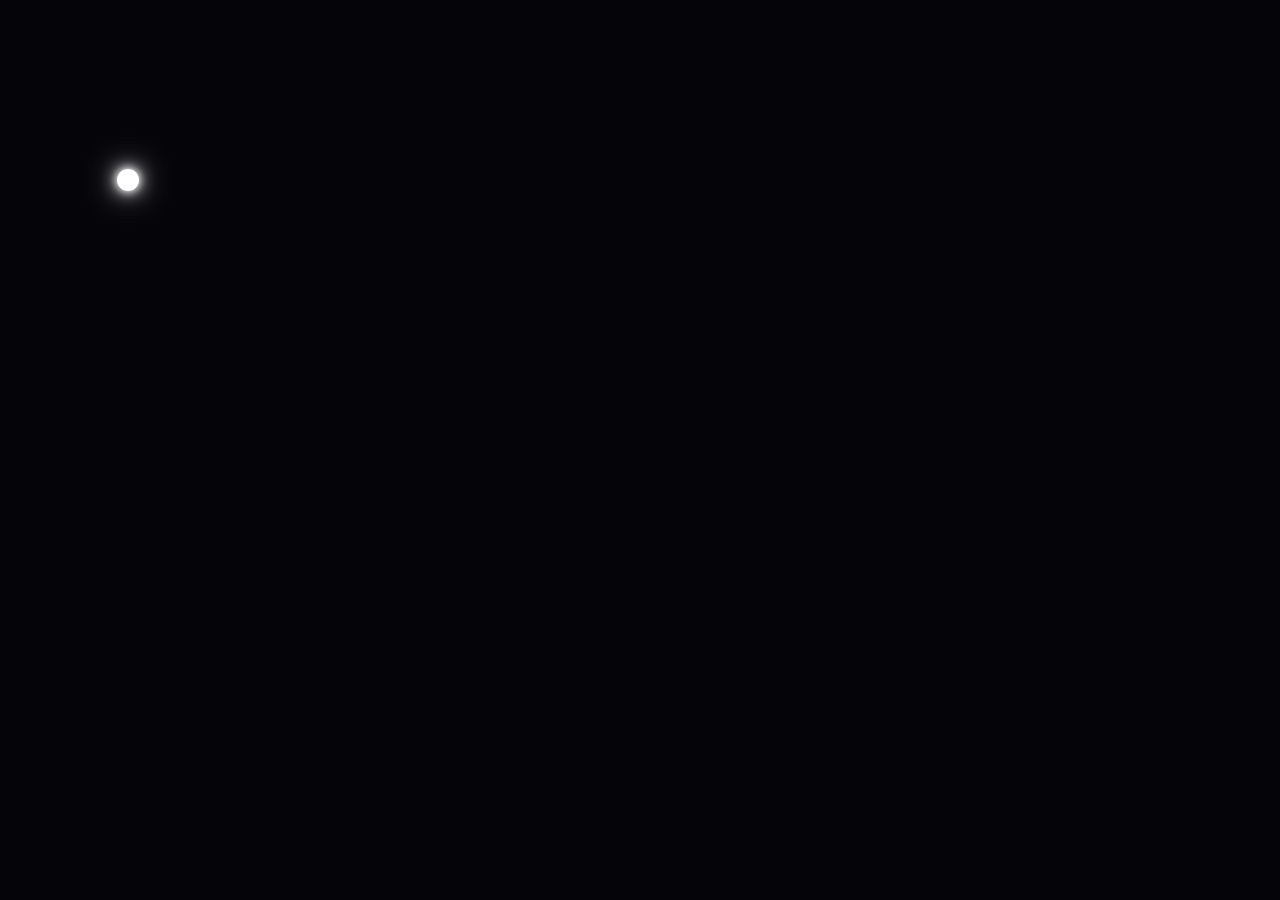
<file: index2.html>
<!DOCTYPE html>
<html lang="en">
<head>
    <meta charset="UTF-8">

    <meta name="viewport"
          content="width=device-width, initial-scale=1.0">

    <title>Light It Up ✨</title>

    <style>

* {
    box-sizing: border-box;
}

body {
    margin: 0;
    background: #050509;
    overflow: hidden;
}

#game {
    width: 100vw;
    height: 100vh;
    position: relative;
}


.star {
    position: absolute;

    width: 22px;
    height: 22px;

    transform: translate(-50%, -50%);

    border-radius: 50%;

    background: white;

    box-shadow:
        0 0 8px white,
        0 0 18px white,
        0 0 35px rgba(255, 255, 255, 0.8);

    cursor: pointer;
}








      
    </style>
</head>

<body>

    <div id="game">

    </div>

    <script>

const stars = [
    { x: 10, y: 20 },
    { x: 30, y: 40 },
    { x: 70, y: 30 },
    { x: 50, y: 60 }
];


function createStar(star) {

    const element = document.createElement("div");

    element.classList.add("star");

    element.style.left = star.x + "%";

    element.style.top = star.y + "%";

    document
        .getElementById("game")
        .appendChild(element);
}

createStar(stars[0]);











      
    </script>

</body>
</html>
</file>
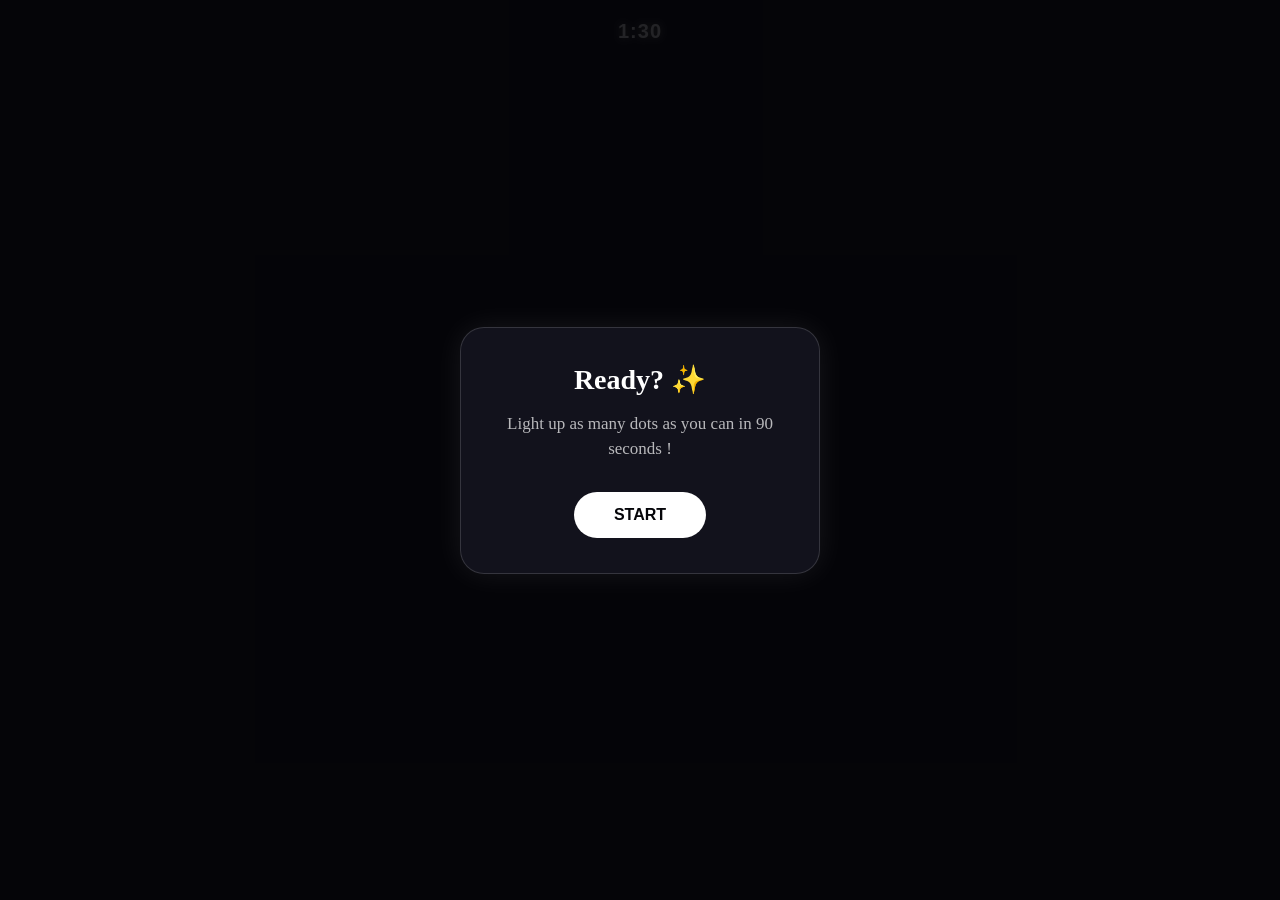
<file: light-it-up.html>
<!DOCTYPE html>
<html lang="en">
<head>
    <meta charset="UTF-8">

    <meta name="viewport"
          content="width=device-width, initial-scale=1.0">

    <title>Light It Up ✨</title>

    <style>

* {
    box-sizing: border-box;
}

body {
    margin: 0;
    background: #050509;
    overflow: hidden;
    width: 100vw;
    height: 100dvh;
    touch-action: manipulation;
}
#game {
    width: 100vw;
    height: 100dvh;
    position: relative;
    overflow: hidden;
    touch-action: manipulation;

}


.star {
    position: absolute;

    width: 14px;
    height: 14px;

    transform: translate(-50%, -50%);

    border-radius: 50%;

    /* النقطة قبل الضغط */
    background: rgba(255, 255, 255, 0.25);

    box-shadow:
        0 0 4px rgba(255, 255, 255, 0.2);

    cursor: pointer;
}


/* بعد الضغط تصبح مضيئة */
.star.lit {
    background: white;

    box-shadow:
        0 0 8px white,
        0 0 18px white,
        0 0 35px rgba(255, 255, 255, 0.8);

    pointer-events: none;
}





#popup {
    position: fixed;
    inset: 0;

    display: flex;
    align-items: center;
    justify-content: center;

    background: rgba(5, 5, 9, 0.88);

    z-index: 100;
}


.popup-box {
    width: 85%;
    max-width: 360px;

    padding: 35px 25px;

    text-align: center;

    background: rgba(20, 20, 30, 0.95);

    border: 1px solid rgba(255, 255, 255, 0.15);

    border-radius: 24px;

    box-shadow:
        0 0 30px rgba(255, 255, 255, 0.08);
}


.popup-box h1 {
    margin: 0 0 15px;

    color: white;

    font-size: 28px;
}


.popup-box p {
    margin: 0 0 30px;

    color: rgba(255, 255, 255, 0.7);

    font-size: 17px;

    line-height: 1.5;
}


#startButton {
    border: none;

    padding: 14px 40px;

    border-radius: 30px;

    background: white;

    color: #050509;

    font-size: 16px;

    font-weight: bold;

    cursor: pointer;
}

#timer {
    position: fixed;

    top: 20px;
    left: 50%;

    transform: translateX(-50%);

    color: white;

    font-size: 20px;
    font-weight: bold;

    font-family: Arial, sans-serif;

    letter-spacing: 1px;

    z-index: 50;

    text-shadow:
        0 0 8px rgba(255, 255, 255, 0.6);
}

    </style>
</head>

<body>
<audio id="finalMusic" src="music2.mp3"></audio>
    <div id="game">
<div id="timer">1:30</div>
    </div>

<div id="popup">

    <div class="popup-box">

        <h1>Ready? ✨</h1>

        <p>
            Light up as many dots as you can in 90 seconds !
        </p>

        <button id="startButton">
            START
        </button>

    </div>

</div>




    
 <script>

const stars = [

    // I
    { x: 50, y: 17 },
    { x: 50, y: 21 },
    { x: 50, y: 25 },

    // M
    { x: 15, y: 37 },
    { x: 15, y: 41 },
    { x: 15, y: 45 },
    { x: 15, y: 49 },
    { x: 15, y: 53 },
    { x: 19, y: 39 },
    { x: 23, y: 42 },
    { x: 27, y: 39 },
    { x: 31, y: 37 },
    { x: 31, y: 41 },
    { x: 31, y: 45 },
    { x: 31, y: 49 },
    { x: 31, y: 53 },

    // I
    { x: 44, y: 37 },
    { x: 44, y: 41 },
    { x: 44, y: 45 },
    { x: 44, y: 49 },
    { x: 44, y: 53 },

    // S
    { x: 57, y: 37 },
    { x: 61, y: 37 },
    { x: 65, y: 37 },
    { x: 55, y: 40 },
    { x: 57, y: 44 },
    { x: 61, y: 44 },
    { x: 65, y: 47 },
    { x: 65, y: 50 },
    { x: 55, y: 53 },
    { x: 59, y: 53 },
    { x: 63, y: 53 },

    // S
    { x: 79, y: 37 },
    { x: 83, y: 37 },
    { x: 87, y: 37 },
    { x: 76, y: 40 },
    { x: 79, y: 44 },
    { x: 83, y: 44 },
    { x: 87, y: 47 },
    { x: 87, y: 50 },
    { x: 76, y: 53 },
    { x: 80, y: 53 },
    { x: 84, y: 53 },

    // Y
    { x: 21, y: 66 },
    { x: 36, y: 66 },
    { x: 25, y: 69 },
    { x: 32, y: 69 },
    { x: 28, y: 72 },
    { x: 28, y: 76 },
    { x: 28, y: 80 },

    // O
    { x: 48, y: 66 },
    { x: 53, y: 66 },
    { x: 44, y: 69 },
    { x: 57, y: 69 },
    { x: 44, y: 73 },
    { x: 57, y: 73 },
    { x: 44, y: 77 },
    { x: 57, y: 77 },
    { x: 48, y: 80 },
    { x: 53, y: 80 },

    // U
    { x: 67, y: 66 },
    { x: 80, y: 66 },
    { x: 67, y: 70 },
    { x: 80, y: 70 },
    { x: 67, y: 74 },
    { x: 80, y: 74 },
    { x: 67, y: 78 },
    { x: 80, y: 78 },
    { x: 71, y: 80 },
    { x: 75, y: 80 },
    { x: 78, y: 80 }

];


// خلط النقاط عشوائياً
const shuffledStars = [...stars];

for (let i = shuffledStars.length - 1; i > 0; i--) {

    const j = Math.floor(Math.random() * (i + 1));

    [shuffledStars[i], shuffledStars[j]] =
    [shuffledStars[j], shuffledStars[i]];

}


// رقم النقطة الحالية
let currentStar = 0;


// إنشاء نقطة
function createStar(star) {

    const element = document.createElement("div");

    element.classList.add("star");

    element.style.left = star.x + "%";
    element.style.top = star.y + "%";


    // عند الضغط على النقطة
    element.addEventListener("click", function () {

    // إضاءة النقطة الحالية
    element.classList.add("lit");

    currentStar++;

    // إذا بقيت نقاط، أظهر التالية
    if (currentStar < shuffledStars.length) {

        createStar(shuffledStars[currentStar]);

    } 
    
    // إذا كانت هذه آخر نقطة
    else {

        const music = document.getElementById("finalMusic");

        music.play();

    }

});

    document
        .getElementById("game")
        .appendChild(element);

}
let timeLeft = 90;

let timerInterval;

function startTimer() {

    timerInterval = setInterval(function () {

        timeLeft--;

        const minutes = Math.floor(timeLeft / 60);

        const seconds = timeLeft % 60;

        document.getElementById("timer").textContent =
            minutes + ":" + String(seconds).padStart(2, "0");

        if (timeLeft <= 0) {

            clearInterval(timerInterval);

        }

    }, 1000);

}

// زر START
document
    .getElementById("startButton")
    .addEventListener("click", function () {

        // إخفاء النافذة
        document
            .getElementById("popup")
            .style.display = "none";

        // بدء العداد
        startTimer();

        // بدء اللعبة
        createStar(shuffledStars[0]);

    });
</script>


</body>
</html>
</file>
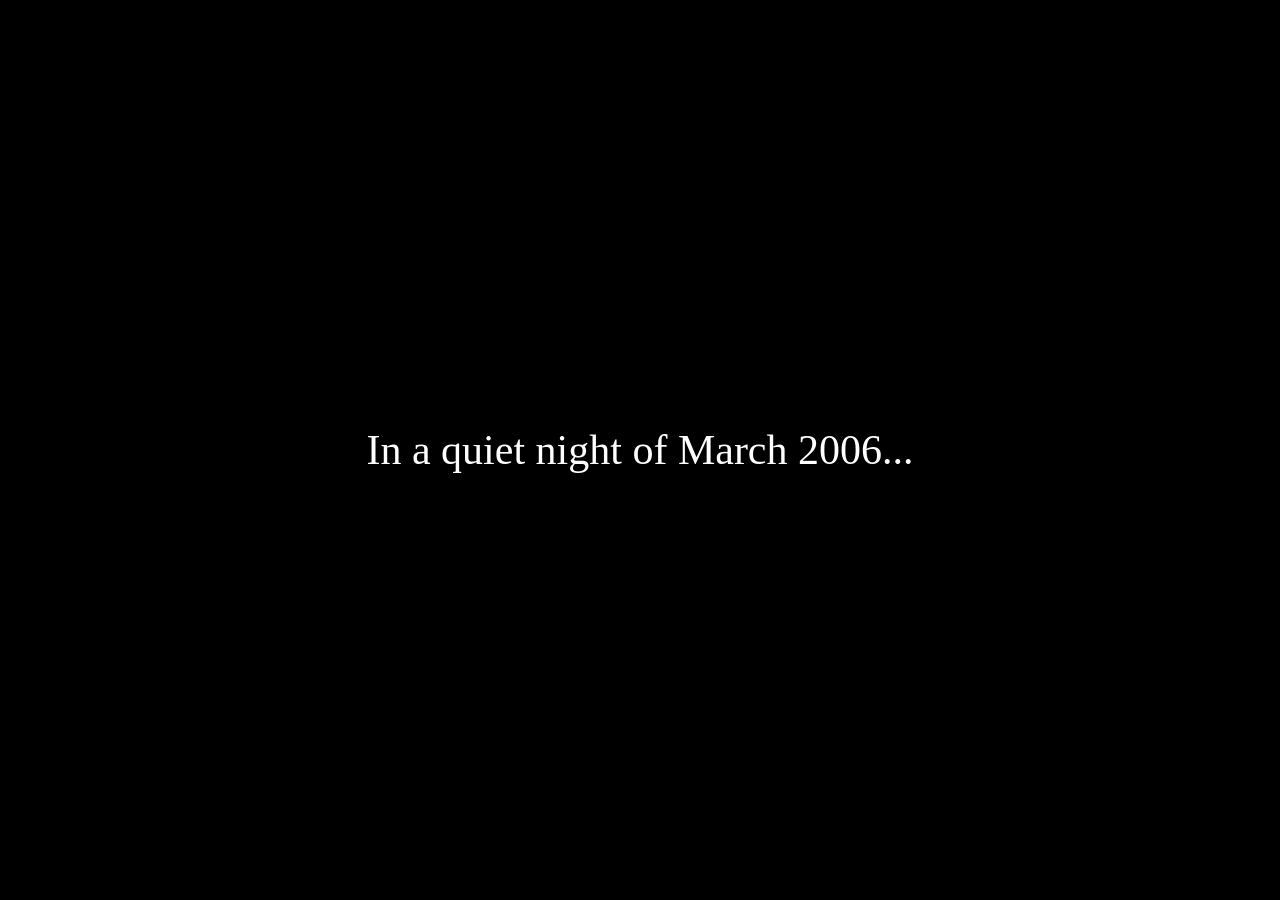
<file: moon-story.html>
<!DOCTYPE html>
<html lang="ar">

<head>

<meta charset="UTF-8">
<meta name="viewport" content="width=device-width, initial-scale=1.0">

<title>Her Moon</title>

<style>

#stars{
    position:fixed;
    inset:0;
    overflow:hidden;
}

.star{
    position:absolute;
    border-radius:50%;
    background:white;
    opacity:0;
    transform:scale(.7);
}

*{
    margin:0;
    padding:0;
    box-sizing:border-box;
}

body{
    width:100vw;
    height:100vh;
    overflow:hidden;
    background:black;
    display:flex;
    justify-content:center;
    align-items:center;
    color:white;
    font-family:Georgia, serif;
}

#intro{
    font-size:clamp(30px, 9vw, 42px);
    max-width:85%;
    text-align:center;
    line-height:1.3;
    opacity:0;
    transition:2s;
}




#moon{
    position:absolute;

    top:22%;
    left:50%;

    transform:translateX(-50%);

    width:220px;

    opacity:0;

    user-select:none;
    pointer-events:none;

   filter:
    brightness(1.05)
    contrast(1.08)
    drop-shadow(0 0 5px rgba(255,255,255,.10))
    drop-shadow(0 0 12px rgba(255,255,255,.05));
}











#moonGlow{
    position:absolute;

    top:22%;
    left:50%;

    transform:translateX(-50%);

    width:250px;

    opacity:0;

    pointer-events:none;

    filter:
        blur(8px)
        brightness(2);

    z-index:1;
}

#moon{
    position:absolute;

    top:22%;
    left:50%;

    transform:translateX(-50%);

    width:250px;

    opacity:0;

    pointer-events:none;

    z-index:2;
}
#lovePopup{
    position:fixed;
    inset:0;
    z-index:10;

    background:rgba(0,0,0,.75);

background:transparent;
    display:flex;
    justify-content:center;
    align-items:center;

    opacity:0;
    visibility:hidden;

    transition:.4s;
}

#lovePopup.show{
    opacity:1;
    visibility:visible;
}

.popupBox{
position:relative;
    z-index:20;
    
    width:320px;
    max-width:90%;

    padding:35px;

    background:rgba(18,18,18,.95);

    border:1px solid rgba(255,255,255,.2);
    border-radius:18px;

    text-align:center;

    box-shadow:0 0 40px rgba(255,255,255,.15);
}

.popupBox h2{
    color:white;
    font-size:32px;
    font-family:Georgia, serif;
    text-shadow:0 0 15px rgba(255,255,255,.4);
}

#moonTitle{
    position:absolute;
    top:8%;
    left:50%;
    transform:translateX(-50%);

    width:90%;
    text-align:center;

    font-family:Georgia, serif;
    font-size:clamp(14px,2vw,24px);
    letter-spacing:10px;

    color:#f5f5f5;

    opacity:0;

    text-shadow:
        0 0 6px rgba(255,255,255,.6),
        0 0 18px rgba(255,255,255,.35),
        0 0 40px rgba(255,255,255,.18);

    transition:opacity 2.5s ease;
}

#msgBtn{
    position:absolute;
    top:78%;
    left:50%;
    transform:translateX(-50%);

    padding:12px 28px;

    background:transparent;
    color:white;

    border:1px solid rgba(255,255,255,.4);
    border-radius:30px;

    font-size:16px;
    font-family:Georgia, serif;

    cursor:pointer;

    opacity:0;

    transition:.4s;
}

#msgBtn:hover{
    background:rgba(255,255,255,.08);
    box-shadow:0 0 15px rgba(255,255,255,.25);
}

#moonText{
    position:absolute;
    top:62%;
    left:50%;
    transform:translateX(-50%);

    width:min(90%, 500px);
    max-width:520px;

    text-align:center;

   font-size:clamp(17px,4vw,28px);
line-height:1.5;
padding:0 12px;

    color:white;

    opacity:0;

    white-space:pre-line;
    word-wrap:break-word;

    font-family:Georgia, serif;

    text-shadow:
        0 0 8px rgba(255,255,255,.8),
        0 0 18px rgba(255,255,255,.55),
        0 0 35px rgba(180,220,255,.35);
}





#moonText::after{
    content:"|";
    animation:cursorBlink .8s infinite;
}
@keyframes cursorBlink{
    50%{opacity:0;}
}


@keyframes twinkle{

    0%{
        opacity:.2;
        transform:scale(.8);
    }

    50%{
        opacity:1;
        transform:scale(1);
    }

    100%{
        opacity:.2;
        transform:scale(.8);
    }

}

















</style>

</head>

<body>

<div id="stars"></div>
<img id="moonGlow" src="moon.png" alt="">
<img id="moon" src="moon.png" alt="Moon">

<div id="moonTitle">THE MOON IN 02-03-2006</div>

<div id="moonText"></div>
<button id="msgBtn">A Little Message</button>
<div id="intro">
    In a quiet night of March 2006...
</div>
<audio id="bgMusic" src="song1.mp3" loop></audio>
<div id="lovePopup">
    <div class="popupBox">
        <h2>I Love You ❤️</h2>
    </div>
</div>
<script>

const intro = document.getElementById("intro");

const texts = [
    "In a quiet night of March 2006...",
    "A little star was born...",
    "This star made my world light up."
];

let current = 0;

function showText(){

    intro.textContent = texts[current];
    intro.style.opacity = 1;

    // يبقى النص ظاهرًا 3.5 ثوانٍ
    setTimeout(() => {

        intro.style.opacity = 0;

        current++;

        if(current < texts.length){

            // انتظار ثانيتين قبل النص التالي
            setTimeout(showText, 2000);

        }

    }, 3500);

}

setTimeout(showText, 800);

const stars = document.getElementById("stars");

const STAR_COUNT = 450;

for(let i = 0; i < STAR_COUNT; i++){

    const star = document.createElement("div");
    star.className = "star";

    star.style.left = Math.random()*100 + "vw";
    star.style.top = Math.random()*100 + "vh";

    let size;

    const r = Math.random();

    if(r < 0.65){
        size = Math.random()*1.2 + 0.5;
    }
    else if(r < 0.93){
        size = Math.random()*2 + 1.3;
    }
    else{
        size = Math.random()*3 + 2.5;
    }

    star.style.width = size + "px";
    star.style.height = size + "px";

    if(Math.random() < 0.08){
        star.style.background = "#cfe8ff";
    }

    if(size > 2.3){
        star.style.boxShadow = `0 0 ${size*6}px rgba(255,255,255,.9)`;
    }

    stars.appendChild(star);

    setTimeout(()=>{

        star.style.transition =
            `opacity ${1 + Math.random()*1.8}s ease`;

        star.style.opacity =
            0.35 + Math.random()*0.65;

        star.style.animation =
            `twinkle ${2 + Math.random()*5}s infinite ease-in-out`;

}, 11000 + Math.random()*3000);
}






const moonText = document.getElementById("moonText");

function typeMoonText(){

const sentence = "This was the moon that watched\nover you on that night.";

    moonText.style.opacity = 1;
    moonText.textContent = "";

    let i = 0;

    const typing = setInterval(() => {

       if(sentence.charAt(i) === "\n"){
    moonText.innerHTML += "<br>";
}
else{
    moonText.innerHTML += sentence.charAt(i);
}
        i++;

        if(i >= sentence.length){
    clearInterval(typing);
    msgBtn.style.opacity = 1;
}
    },55);

}

const moonGlow = document.getElementById("moonGlow");
const moon = document.getElementById("moon");
const moonTitle = document.getElementById("moonTitle");
const msgBtn = document.getElementById("msgBtn");
setTimeout(() => {

    moonGlow.style.transition = "opacity 2.5s ease";
    moonGlow.style.opacity = 1;

    moon.style.transition = "opacity 2.5s ease";
    moon.style.opacity = 1;

    moonTitle.style.opacity = 1;

    setTimeout(typeMoonText,2500);

},17000);


const bgMusic = document.getElementById("bgMusic");

function startMusic(){
    bgMusic.volume = 0;
    bgMusic.play().then(() => {
        let fade = setInterval(() => {
            if (bgMusic.volume < 0.3) bgMusic.volume += 0.02;
            else clearInterval(fade);
        }, 200);
    }).catch(() => {});
}

startMusic();

document.addEventListener("click", function resumeMusic(){
    if(bgMusic.paused){
        startMusic();
    }
    document.removeEventListener("click", resumeMusic);
}, { once: true });

msgBtn.onclick = () => {
    lovePopup.classList.add("show");
};

lovePopup.onclick = () => {
    lovePopup.classList.remove("show");
};


</script>

</body>
</html>
</file>
